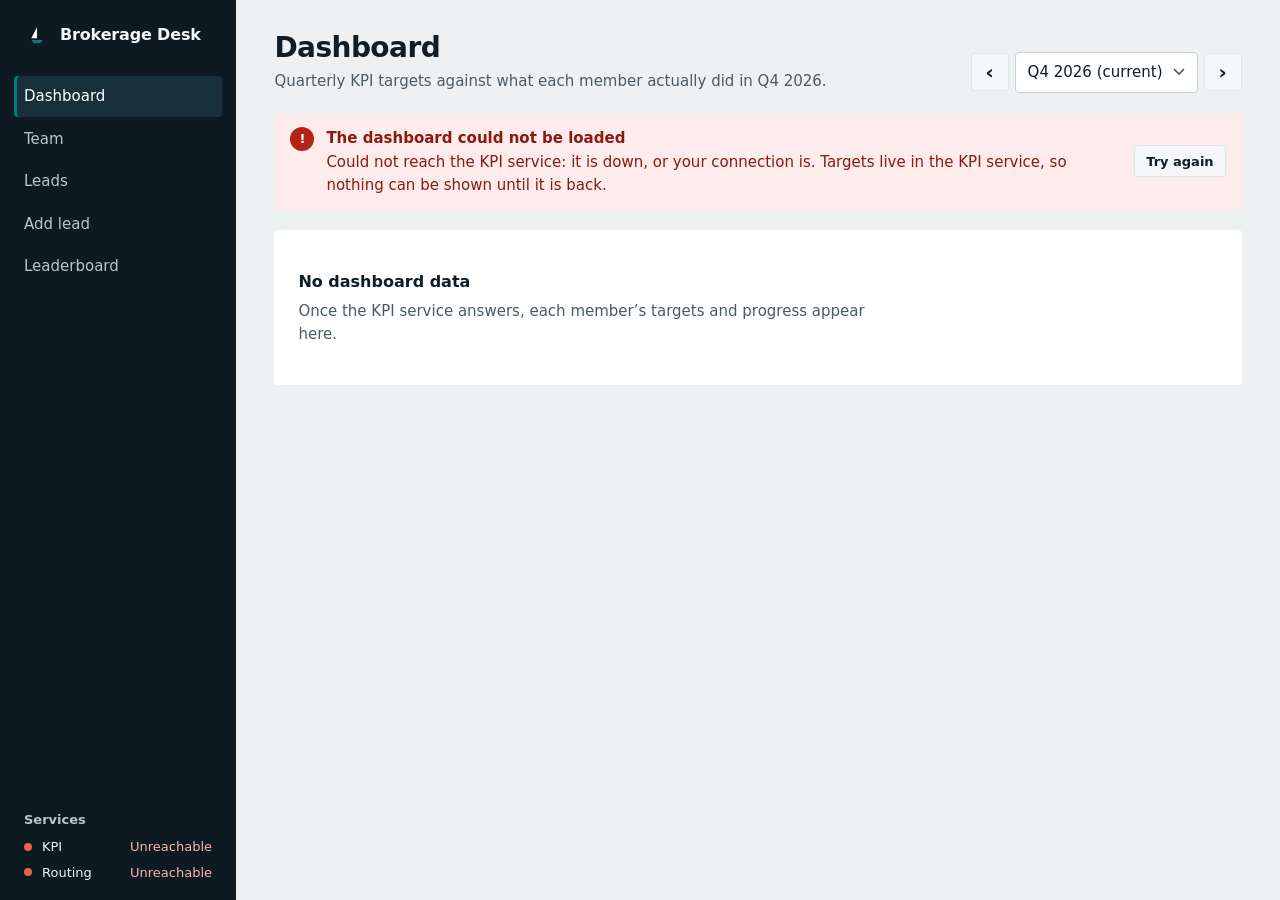
<file: ui/index.html>
<!doctype html>
<html lang="en">
<head>
  <meta charset="utf-8">
  <meta name="viewport" content="width=device-width, initial-scale=1">
  <meta name="color-scheme" content="light">
  <meta name="theme-color" content="#0d1a22">
  <title>Brokerage Desk</title>
  <link rel="icon" href="data:image/svg+xml,%3Csvg xmlns='http://www.w3.org/2000/svg' viewBox='0 0 32 32'%3E%3Crect width='32' height='32' rx='4' fill='%230d1a22'/%3E%3Cpath d='M9 22h14l-3 4h-8z' fill='%230b8a83'/%3E%3Cpath d='M16 6v14h-7z' fill='%23e9eef0'/%3E%3C/svg%3E">
  <link rel="stylesheet" href="styles.css">
  <script src="config.js"></script>
  <script type="module" src="js/app.js"></script>
</head>
<body>
  <a class="skip-link" href="#main">Skip to content</a>
  <div class="shell">
    <aside class="sidebar">
      <a class="wordmark" href="#/dashboard">
        <svg class="wordmark-mark" viewBox="0 0 32 32" aria-hidden="true"><path d="M9 22h14l-3 4h-8z"/><path class="sail" d="M16 6v14h-7z"/></svg>
        <span translate="no">Brokerage Desk</span>
      </a>
      <nav class="nav" aria-label="Main">
        <a href="#/dashboard" data-nav="dashboard">Dashboard</a>
        <a href="#/team" data-nav="team">Team</a>
        <a href="#/leads" data-nav="leads">Leads</a>
        <a href="#/leads/new" data-nav="lead-new">Add lead</a>
        <a href="#/leaderboard" data-nav="leaderboard">Leaderboard</a>
      </nav>
      <section class="status" aria-label="Service status">
        <p class="status-title">Services</p>
        <ul class="status-list" id="service-status">
          <li data-service="kpi"><span class="dot" aria-hidden="true"></span><span class="status-name">KPI</span><span class="status-text">Checking…</span></li>
          <li data-service="routing"><span class="dot" aria-hidden="true"></span><span class="status-name">Routing</span><span class="status-text">Checking…</span></li>
        </ul>
      </section>
    </aside>
    <main id="main" class="main" tabindex="-1">
      <noscript><div class="banner banner-error"><div class="banner-body"><p class="banner-title">JavaScript is off</p><p>This app needs JavaScript to load data from the KPI and routing services.</p></div></div></noscript>
    </main>
  </div>
</body>
</html>
</file>
<file: ui/styles.css>
/* Brokerage Desk: one accent (sea teal), a deep-navy sidebar, flat surfaces separated by tone. */
:root {
  --sidebar: #0d1a22;
  --sidebar-ink: #b9c6cd;
  --sidebar-ink-strong: #f2f6f7;
  --sidebar-active: #18303c;

  --ground: #eef1f2;
  --surface: #ffffff;
  --surface-2: #f5f7f8;
  --line: #e1e6e8;
  --ink: #0f1d26;
  --ink-2: #4b5b64;
  --ink-3: #6b7a82;

  --accent: #0a7a74;
  --accent-hover: #08635e;
  --accent-soft: #e0f1ef;
  --accent-ink: #075652;

  --danger: #b42318;
  --danger-soft: #fdeceb;
  --danger-ink: #8a1a12;
  --notice-soft: #fff4d9;
  --notice-ink: #6a4700;
  --notice-mark: #c88a00;
  --success-soft: #e2f3ef;
  --success-ink: #0b5a55;

  --hot: #a83221;  --hot-soft: #fbe6e1;
  --warm: #85570a; --warm-soft: #fbefd6;
  --cold: #2c5a84; --cold-soft: #e3edf6;

  --radius: 4px;
  --font: system-ui, -apple-system, "Segoe UI", Roboto, "Helvetica Neue", Arial, sans-serif;
  --gutter: clamp(16px, 3vw, 40px);
  color-scheme: light;
}

*, *::before, *::after { box-sizing: border-box; }
/* class display rules (e.g. .inline-add { display: flex }) must never un-hide [hidden] */
[hidden] { display: none !important; }
html { -webkit-text-size-adjust: 100%; }
body {
  margin: 0;
  background: var(--ground);
  color: var(--ink);
  font: 15px/1.5 var(--font);
  font-variant-numeric: tabular-nums;
  -webkit-font-smoothing: antialiased;
}
h1, h2, h3, p, ul, ol, dl, dd { margin: 0; }
ul, ol { padding: 0; list-style: none; }
a { color: var(--accent-ink); text-decoration-thickness: 1px; text-underline-offset: 2px; }
a:hover { color: var(--accent-hover); }
button, input, select { font: inherit; color: inherit; }
:focus-visible { outline: 2px solid var(--accent); outline-offset: 2px; }
::selection { background: var(--accent-soft); }

.visually-hidden {
  position: absolute !important; width: 1px; height: 1px; padding: 0; margin: -1px;
  overflow: hidden; clip: rect(0 0 0 0); white-space: nowrap; border: 0;
}
.skip-link {
  position: absolute; left: 12px; top: -48px; z-index: 10;
  padding: 8px 12px; background: var(--surface); color: var(--ink); border-radius: var(--radius);
}
.skip-link:focus { top: 12px; }
.muted { color: var(--ink-3); }
.nowrap { white-space: nowrap; }

/* ---------- shell ---------- */
.shell { display: grid; grid-template-columns: 236px minmax(0, 1fr); min-height: 100vh; min-height: 100dvh; }
.sidebar {
  position: sticky; top: 0; height: 100vh; height: 100dvh;
  display: flex; flex-direction: column; gap: 28px;
  padding: 22px 14px 18px;
  background: var(--sidebar); color: var(--sidebar-ink);
}
.wordmark {
  display: flex; align-items: center; gap: 10px; padding: 0 10px;
  color: var(--sidebar-ink-strong); text-decoration: none;
  font-weight: 650; font-size: 16px; letter-spacing: -0.01em;
}
.wordmark:hover { color: #fff; }
.wordmark-mark { width: 26px; height: 26px; flex: none; fill: var(--accent); }
.wordmark-mark .sail { fill: var(--sidebar-ink-strong); }

.nav { display: flex; flex-direction: column; gap: 2px; }
.nav a {
  display: block; padding: 9px 10px; border-radius: var(--radius);
  color: var(--sidebar-ink); text-decoration: none; font-weight: 500;
  transition: background-color .15s ease, color .15s ease;
}
.nav a:hover { background: #142630; color: var(--sidebar-ink-strong); }
.nav a.active { background: var(--sidebar-active); color: #fff; box-shadow: inset 3px 0 0 var(--accent); }
.nav a:focus-visible { outline-color: #5cc6bf; }

.status { margin-top: auto; padding: 0 10px; }
.status-title { font-size: 13px; font-weight: 600; color: var(--sidebar-ink); margin-bottom: 8px; }
.status-list { display: grid; gap: 6px; font-size: 13px; }
.status-list li { display: grid; grid-template-columns: 10px auto 1fr; align-items: center; gap: 8px; }
.status-name { color: var(--sidebar-ink-strong); }
.status-text { justify-self: end; color: var(--sidebar-ink); }
.dot { width: 8px; height: 8px; border-radius: 50%; background: #50606a; }
[data-state="up"] .dot { background: #3cc09a; }
[data-state="degraded"] .dot { background: #e6a817; }
[data-state="down"] .dot { background: #f0604f; }
[data-state="down"] .status-text { color: #ffb4aa; }

.main { min-width: 0; padding: 32px var(--gutter) 64px; outline: none; }
.view, .page { max-width: 1180px; }

/* ---------- page frame ---------- */
.back-link { display: inline-block; margin-bottom: 10px; font-size: 14px; color: var(--ink-2); text-decoration: none; }
.back-link:hover { color: var(--accent-ink); text-decoration: underline; }
.page-head { display: flex; align-items: flex-end; justify-content: space-between; gap: 16px 24px; flex-wrap: wrap; margin-bottom: 20px; }
.page-heading { min-width: 0; max-width: 72ch; }
.page-title { font-size: 28px; line-height: 1.15; font-weight: 680; letter-spacing: -0.02em; text-wrap: balance; outline: none; }
.page-intro { margin-top: 6px; color: var(--ink-2); text-wrap: pretty; }
.page-actions { display: flex; gap: 8px; align-items: center; }
.page-body { display: grid; gap: 24px; }
.banners { display: grid; gap: 10px; }
.banners:not(:empty) { margin-bottom: 20px; }

.section { display: grid; gap: 12px; }
.section-head { display: flex; justify-content: space-between; align-items: flex-start; gap: 12px 24px; flex-wrap: wrap; margin-bottom: 16px; }
.section-title { font-size: 17px; font-weight: 650; letter-spacing: -0.01em; }
.section-intro { color: var(--ink-2); font-size: 14px; margin-top: 4px; }

.card { background: var(--surface); border-radius: var(--radius); padding: 20px; }
.section-card { padding: 22px 24px; }
.section-card > .section-title + .section-intro { margin-bottom: 14px; }

/* ---------- buttons & inputs ---------- */
.btn {
  display: inline-flex; align-items: center; justify-content: center; gap: 6px;
  min-height: 38px; padding: 0 16px; border: 0; border-radius: var(--radius);
  font-weight: 600; font-size: 14px; text-decoration: none; cursor: pointer; white-space: nowrap;
  touch-action: manipulation;
  transition: background-color .15s ease, color .15s ease, transform .1s ease;
}
.btn:active:not(:disabled) { transform: translateY(1px); }
.btn:disabled { cursor: not-allowed; opacity: .55; }
.btn-primary { background: var(--accent); color: #fff; }
.btn-primary:hover:not(:disabled) { background: var(--accent-hover); color: #fff; }
.btn-quiet { background: var(--surface-2); color: var(--ink); box-shadow: inset 0 0 0 1px var(--line); }
.btn-quiet:hover:not(:disabled) { background: #e9eef0; color: var(--ink); }
.btn-danger { background: var(--danger); color: #fff; }
.btn-danger:hover:not(:disabled) { background: #921c13; }
.btn-danger-text { color: var(--danger); }
.btn-danger-text:hover:not(:disabled) { color: #921c13; background: var(--danger-soft); }
.btn-small { min-height: 32px; padding: 0 12px; font-size: 13px; }
.btn-icon { width: 38px; padding: 0; font-size: 20px; line-height: 1; }
.link-button { background: none; border: 0; padding: 0; color: var(--accent-ink); font-size: 13px; cursor: pointer; text-decoration: underline; text-underline-offset: 2px; }
.link-button:hover { color: var(--accent-hover); }

.input {
  width: 100%; min-height: 40px; padding: 8px 12px;
  background: var(--surface); border: 1px solid #c9d2d6; border-radius: var(--radius);
  transition: border-color .15s ease;
}
.input:hover { border-color: #a9b5bb; }
.input:focus-visible { outline: 2px solid var(--accent); outline-offset: 0; border-color: var(--accent); }
.input[aria-invalid="true"] { border-color: var(--danger); }
.input:disabled { background: var(--surface-2); color: var(--ink-3); }
.input::placeholder { color: #8a979e; }
.input-select { appearance: none; padding-right: 34px; background-image: url("data:image/svg+xml,%3Csvg xmlns='http://www.w3.org/2000/svg' width='12' height='8' viewBox='0 0 12 8'%3E%3Cpath d='M1 1l5 5 5-5' fill='none' stroke='%234b5b64' stroke-width='1.6'/%3E%3C/svg%3E"); background-repeat: no-repeat; background-position: right 12px center; cursor: pointer; }
.input-number { max-width: 140px; }

.field { display: grid; gap: 6px; align-content: start; }
.field label, .label-row label { font-size: 14px; font-weight: 600; }
.label-row { display: flex; justify-content: space-between; align-items: baseline; gap: 8px; }
.help { font-size: 13px; color: var(--ink-2); }
.form-card { display: grid; gap: 18px; }
.form-narrow { max-width: 560px; }
.form-grid { display: grid; grid-template-columns: repeat(3, minmax(0, 1fr)); gap: 16px; }
.form-actions { display: flex; gap: 8px; flex-wrap: wrap; }
.form-inline { display: flex; align-items: flex-end; gap: 12px; flex-wrap: wrap; }
.form-inline .field { flex: 1 1 200px; max-width: 320px; }
.inline-add { display: flex; gap: 8px; }

.quarter-picker { display: flex; gap: 6px; align-items: center; }
.quarter-picker .input-select { width: auto; min-width: 170px; }

/* ---------- banners ---------- */
.banner {
  display: grid; grid-template-columns: 24px minmax(0, 1fr) auto; gap: 12px; align-items: start;
  padding: 14px 16px; border-radius: var(--radius);
}
.banner-icon {
  width: 24px; height: 24px; border-radius: 50%; display: grid; place-items: center;
  font-size: 13px; font-weight: 800; color: #fff;
}
.banner-title { font-weight: 650; }
.banner-text { margin-top: 2px; text-wrap: pretty; }
.banner .btn { align-self: center; }
.banner-error { background: var(--danger-soft); color: var(--danger-ink); }
.banner-error .banner-icon { background: var(--danger); }
.banner-notice { background: var(--notice-soft); color: var(--notice-ink); }
.banner-notice .banner-icon { background: var(--notice-mark); font-family: Georgia, serif; font-style: italic; }
.banner-success { background: var(--success-soft); color: var(--success-ink); }
.banner-success .banner-icon { background: var(--accent); }
.form-card .banner, .section-card .banner, .result-card .banner { margin-bottom: 4px; }

/* ---------- states ---------- */
.empty { padding: 40px 24px; background: var(--surface); border-radius: var(--radius); display: grid; gap: 6px; justify-items: start; }
.empty-title { font-size: 16px; font-weight: 650; }
.empty-text { color: var(--ink-2); max-width: 60ch; }
.empty .btn { margin-top: 10px; }
.section-card .empty { padding: 8px 0 0; }
.loading { display: flex; align-items: center; gap: 10px; padding: 32px 4px; color: var(--ink-2); }
.spinner { width: 18px; height: 18px; border-radius: 50%; border: 2px solid var(--line); border-top-color: var(--accent); animation: spin .8s linear infinite; }
@keyframes spin { to { transform: rotate(360deg); } }

/* ---------- tags ---------- */
.tag { display: inline-flex; align-items: center; padding: 2px 9px; border-radius: 999px; font-size: 12.5px; font-weight: 600; line-height: 1.5; white-space: nowrap; }
.tag-small { padding: 0 7px; font-size: 12px; margin-left: 6px; }
.tag-hot { background: var(--hot-soft); color: var(--hot); }
.tag-warm { background: var(--warm-soft); color: var(--warm); }
.tag-cold { background: var(--cold-soft); color: var(--cold); }
.tag-active { background: var(--accent-soft); color: var(--accent-ink); }
.tag-inactive { background: #e6eaec; color: var(--ink-2); }
.stage { display: inline-flex; align-items: center; gap: 7px; white-space: nowrap; }
.stage::before { content: ""; width: 8px; height: 8px; border-radius: 50%; background: #c3ccd0; }
.stage-showing_booked::before { background: #8fb9b5; }
.stage-showing_performed::before { background: #3e9c95; }
.stage-closed::before { background: var(--accent-ink); }
.stage-none { color: var(--ink-3); }

/* ---------- tables ---------- */
.table-wrap { background: var(--surface); border-radius: var(--radius); overflow-x: auto; }
.table { width: 100%; border-collapse: collapse; font-size: 14px; }
.table th {
  text-align: left; font-weight: 600; font-size: 13px; color: var(--ink-2);
  padding: 11px 16px; background: var(--surface-2); white-space: nowrap;
}
.table td { padding: 12px 16px; border-top: 1px solid var(--line); vertical-align: middle; }
.table tbody tr { transition: background-color .12s ease; }
.table tbody tr:hover { background: #f8fafa; }
.table .num { text-align: right; }
.table .col-actions { text-align: right; white-space: nowrap; }
.table .col-actions .btn + .btn { margin-left: 6px; }
.row-muted td { color: var(--ink-3); }
.strong-link { font-weight: 600; color: var(--ink); text-decoration: none; }
.strong-link:hover { color: var(--accent-ink); text-decoration: underline; }
.cell-sub { font-size: 13px; color: var(--ink-3); }
.cell-source a { color: var(--ink); text-decoration: none; text-transform: capitalize; }
.cell-source a:hover { color: var(--accent-ink); text-decoration: underline; }
.member-id { color: var(--ink-2); }
.member-name { display: inline-flex; align-items: center; flex-wrap: wrap; }
.confirm-text { font-size: 13px; color: var(--danger-ink); margin-right: 8px; }
.table-foot { font-size: 13px; color: var(--ink-3); margin-top: -12px; }

.table-board { font-size: 15px; }
.col-rank { width: 72px; }
.rank { display: inline-grid; place-items: center; min-width: 28px; height: 28px; border-radius: 50%; background: var(--surface-2); font-weight: 650; }
.row-lead .rank { background: var(--accent); color: #fff; }
.score { font-weight: 650; }
.score-up { color: var(--accent-ink); }
.score-down { color: var(--danger-ink); }

/* ---------- segmented filter ---------- */
.segmented { display: inline-flex; gap: 4px; padding: 4px; background: #e2e7e9; border-radius: 6px; justify-self: start; }
.segment {
  display: inline-flex; align-items: center; gap: 8px; padding: 6px 14px; border-radius: var(--radius);
  color: var(--ink-2); text-decoration: none; font-weight: 600; font-size: 14px;
  transition: background-color .15s ease, color .15s ease;
}
.segment:hover { color: var(--ink); background: #edf1f2; }
.segment.active { background: var(--surface); color: var(--ink); }
.segment-count { font-size: 12px; color: var(--ink-3); font-weight: 600; }

/* ---------- dashboard ---------- */
.summary { display: grid; grid-template-columns: repeat(auto-fit, minmax(200px, 1fr)); gap: 2px; background: var(--ground); }
.summary-item { background: var(--sidebar); color: var(--sidebar-ink); padding: 18px 20px; display: grid; gap: 8px; }
.summary-item:first-child { border-radius: var(--radius) 0 0 var(--radius); }
.summary-item:last-child { border-radius: 0 var(--radius) var(--radius) 0; }
.summary-label { font-size: 13px; font-weight: 600; }
.summary-value { font-size: 30px; font-weight: 680; letter-spacing: -0.02em; line-height: 1.1; color: #fff; }
.summary-value .muted { color: var(--sidebar-ink); }
.summary-of { font-size: 16px; font-weight: 500; color: var(--sidebar-ink); letter-spacing: 0; }
.summary-foot { font-size: 13px; }
.summary .bar { background: #213a47; }
.summary .bar-fill { background: #3cc0b6; }

.member-grid { display: grid; grid-template-columns: repeat(auto-fill, minmax(300px, 1fr)); gap: 16px; }
.member-card { display: grid; gap: 16px; align-content: start; }
.member-card-head { display: flex; justify-content: space-between; align-items: flex-start; gap: 12px; }
.member-card-name { font-size: 17px; font-weight: 650; letter-spacing: -0.01em; }
.member-card-name a { color: var(--ink); text-decoration: none; }
.member-card-name a:hover { color: var(--accent-ink); text-decoration: underline; }
.member-card-role { font-size: 13px; color: var(--ink-2); }
.member-card-overall { display: grid; justify-items: end; line-height: 1.1; }
.overall-value { font-size: 24px; font-weight: 700; letter-spacing: -0.02em; }
.overall-label { font-size: 12px; color: var(--ink-3); }
.kpi-list { display: grid; gap: 14px; }
.kpi { display: grid; gap: 6px; }
.kpi-row { display: flex; justify-content: space-between; gap: 12px; font-size: 14px; }
.kpi-name { font-weight: 500; }
.kpi-figures { white-space: nowrap; color: var(--ink-2); }
.kpi-figures strong { color: var(--ink); font-weight: 650; }
.kpi-foot { font-size: 12.5px; color: var(--ink-3); }

.bar { height: 8px; border-radius: 999px; background: #e3e8ea; overflow: hidden; }
.bar-fill { display: block; height: 100%; border-radius: inherit; background: var(--accent); transition: width .5s cubic-bezier(.2, .7, .2, 1); }
.bar-done .bar-fill { background: var(--accent-ink); }
.bar-empty { background: #eceff0; }
.summary .bar-empty { background: #1a2f3a; }

.plain-list { display: grid; background: var(--surface); border-radius: var(--radius); }
.plain-list li { display: flex; align-items: center; flex-wrap: wrap; gap: 4px; padding: 12px 16px; }
.plain-list li + li { border-top: 1px solid var(--line); }
.list-action { margin-left: auto; font-size: 14px; }

/* ---------- member targets ---------- */
.target-list { display: grid; }
.target-row { display: flex; justify-content: space-between; align-items: center; gap: 16px; padding: 12px 0; }
.target-row + .target-row { border-top: 1px solid var(--line); }
.target-name { font-weight: 600; }
.targets-form .form-actions { margin-top: 12px; }

/* ---------- lead detail ---------- */
.detail-grid { display: grid; grid-template-columns: minmax(0, 1fr) minmax(0, 1.2fr); gap: 16px; align-items: start; }
.facts { display: grid; margin-top: 12px; }
.fact { display: grid; grid-template-columns: 140px minmax(0, 1fr); gap: 12px; padding: 10px 0; align-items: center; }
.fact + .fact { border-top: 1px solid var(--line); }
.fact dt { color: var(--ink-2); font-size: 14px; }
.fact dd { font-weight: 500; text-transform: none; }
.timeline { display: grid; gap: 0; margin: 14px 0 18px; }
.timeline-item { position: relative; display: grid; grid-template-columns: 14px 1fr; gap: 12px; padding-bottom: 14px; }
.timeline-item:not(:last-child)::after { content: ""; position: absolute; left: 6px; top: 16px; bottom: 0; width: 2px; background: var(--line); }
.timeline-dot { width: 14px; height: 14px; border-radius: 50%; margin-top: 3px; background: #c3ccd0; }
.stage-dot-showing_booked { background: #8fb9b5; }
.stage-dot-showing_performed { background: #3e9c95; }
.stage-dot-closed { background: var(--accent-ink); }
.timeline-title { font-weight: 600; }
.history-empty { margin: 12px 0 18px; }

/* ---------- add lead result ---------- */
.result-card { display: grid; gap: 12px; outline: none; max-width: 560px; box-shadow: inset 4px 0 0 var(--accent); }
.result-meta { color: var(--ink-2); }
.result-main { font-size: 18px; font-weight: 600; }
.result-sub { font-size: 14px; font-weight: 400; color: var(--ink-2); }
.band-preview { display: flex; align-items: center; gap: 4px; flex-wrap: wrap; min-height: 28px; font-size: 14px; color: var(--ink-2); }

/* ---------- responsive ---------- */
@media (max-width: 1100px) {
  .form-grid { grid-template-columns: repeat(2, minmax(0, 1fr)); }
  .detail-grid { grid-template-columns: minmax(0, 1fr); }
}
@media (max-width: 860px) {
  .shell { grid-template-columns: minmax(0, 1fr); }
  .sidebar {
    position: sticky; top: 0; z-index: 5; height: auto;
    flex-direction: row; flex-wrap: wrap; align-items: center; gap: 8px 16px; padding: 12px var(--gutter);
  }
  .nav { flex-direction: row; overflow-x: auto; gap: 2px; order: 3; width: 100%; scrollbar-width: none; }
  .nav a { white-space: nowrap; padding: 7px 10px; }
  .nav a.active { box-shadow: inset 0 -3px 0 var(--accent); }
  .status { margin: 0 0 0 auto; padding: 0; }
  .status-title { display: none; }
  .status-list { grid-auto-flow: column; gap: 14px; }
  .status-list li { grid-template-columns: 8px auto; }
  .status-text { display: none; }
  .main { padding-top: 24px; }
  .form-grid { grid-template-columns: minmax(0, 1fr); }
  .summary { grid-template-columns: repeat(2, minmax(0, 1fr)); }
  .summary-item, .summary-item:first-child, .summary-item:last-child { border-radius: 0; }
}
@media (max-width: 520px) {
  .page-title { font-size: 24px; }
  .page-head { align-items: stretch; }
  .page-actions, .quarter-picker { width: 100%; }
  .quarter-picker .input-select { flex: 1; min-width: 0; }
  .member-grid { grid-template-columns: minmax(0, 1fr); }
  .summary-value { font-size: 24px; }
  .fact { grid-template-columns: minmax(0, 1fr); gap: 2px; }
  .banner { grid-template-columns: 24px minmax(0, 1fr); }
  .banner .btn { grid-column: 2; justify-self: start; }
  .segmented { display: flex; }
  .segment { flex: 1; justify-content: center; padding: 6px 8px; }
}
@media (prefers-reduced-motion: reduce) {
  *, *::before, *::after { transition-duration: 0s !important; animation-duration: 0s !important; }
  .spinner { animation: none; }
}

/* ---------- fixes after the first screenshot round ---------- */
.capitalise { text-transform: capitalize; }
/* live regions stay in the DOM for screen readers but take no space while empty */
.form-card > [aria-live]:empty, .section-card [aria-live]:empty, .result-slot:empty { display: none; }
.table td a:not(.btn) { text-decoration: none; }
.table td a:not(.btn):hover { text-decoration: underline; }
.table-board, .table-board + .table-foot { max-width: 760px; }
.page-body > .table-wrap:has(.table-board) { max-width: 760px; }

.lead-new-grid { display: grid; grid-template-columns: minmax(0, 560px) minmax(0, 380px); gap: 16px; align-items: start; }
.lead-new-grid .form-narrow { max-width: none; }
.rules-card { display: grid; gap: 14px; background: var(--surface-2); }
.rules { display: grid; gap: 10px; }
.rule { display: grid; grid-template-columns: 64px minmax(0, 1fr); gap: 10px; align-items: baseline; }
.rule dd { font-size: 14px; }
@media (max-width: 1100px) {
  .lead-new-grid { grid-template-columns: minmax(0, 1fr); max-width: 560px; }
}

/* ---------- fixes after the responsive screenshots ---------- */
/* grid children default to min-width:auto and would grow to fit a wide table; let them shrink so
   .table-wrap scrolls inside the page instead of the whole page scrolling sideways */
.page-body > *, .section > * { min-width: 0; }
.summary { grid-template-columns: repeat(4, minmax(0, 1fr)); }
@media (max-width: 860px) {
  .summary { grid-template-columns: repeat(2, minmax(0, 1fr)); }
}
/* contains absolutely positioned visually-hidden text (e.g. the "Actions" header) inside the
   scroll area; without it that text escapes the overflow clip and widens the page on phones */
.table-wrap { position: relative; }

/* ---------- web interface guidelines audit ---------- */
a, button, select, .segment { -webkit-tap-highlight-color: rgba(10, 122, 116, 0.15); }
.input, .input-select { color: var(--ink); background-color: var(--surface); }
.input:disabled { background-color: var(--surface-2); color: var(--ink-3); }
.section-title, .member-card-name, .empty-title, .banner-title { text-wrap: balance; }
.page-title, .member-card-name, .cell-source, .fact dd, .result-meta, .kpi-name { overflow-wrap: anywhere; }
.kpi-name { min-width: 0; }
/* the progress fill grows with transform (GPU), not width */
.bar-fill { width: 100%; transform-origin: left center; transition: transform .5s cubic-bezier(.2, .7, .2, 1); }
.field-error { font-size: 13px; color: var(--danger-ink); font-weight: 500; }
.target-row .field-error { margin-top: 2px; }
@media (max-width: 860px) {
  /* keep a focused or scrolled-to element clear of the sticky top bar */
  html { scroll-padding-top: 130px; }
}
</file>
